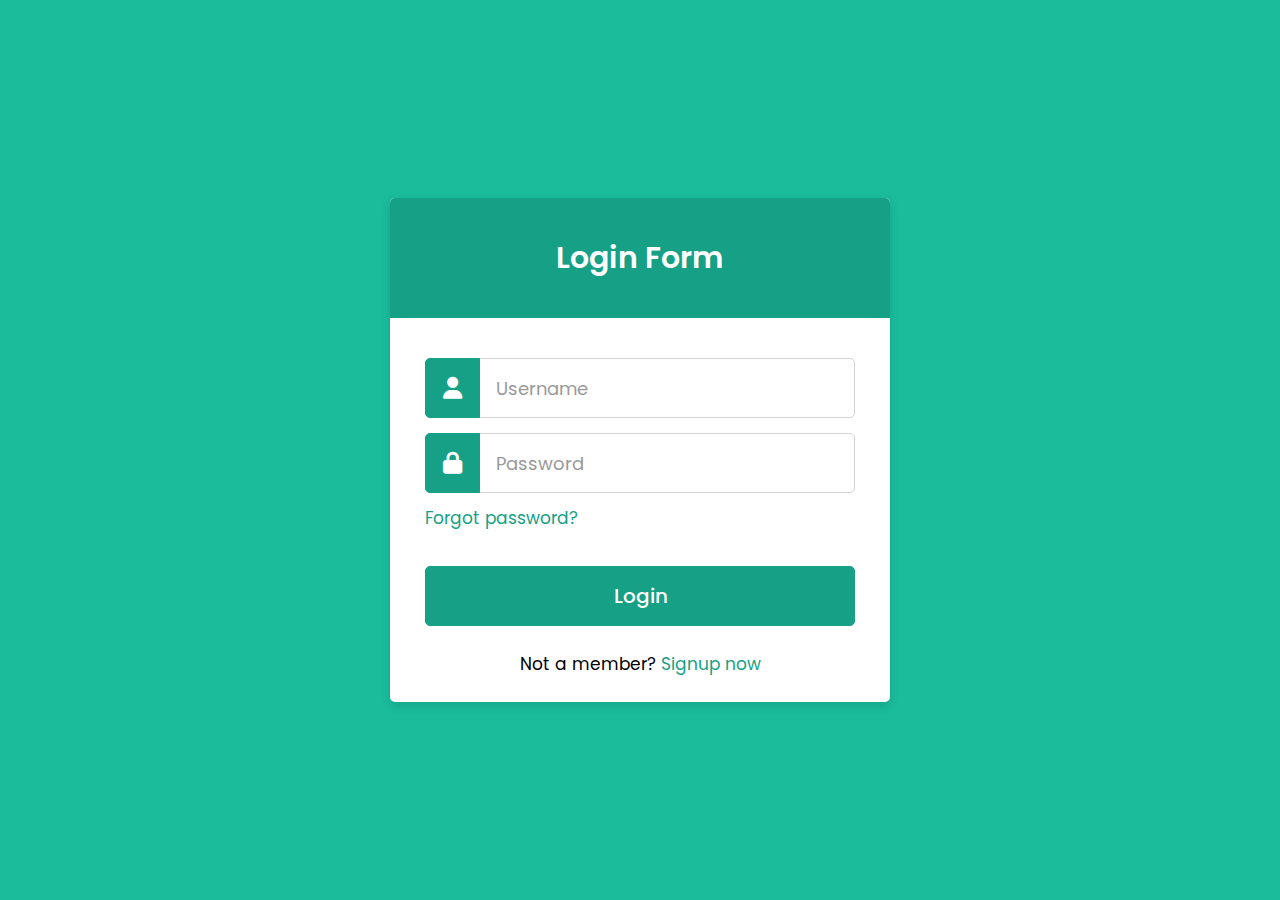
<file: Users/Ayush Mishra/OneDrive/Desktop/+genious/Quiz-Appli/Quiz-Application/quix-app/index.html>
<!DOCTYPE html>
<html lang="en">
<head>
    <meta charset="UTF-8">
    <meta name="viewport" content="width=device-width, initial-scale=1.0">
    <title>Quiz Project</title>
    <link rel="stylesheet" href="style.css">
</head>
<body>
    
    <script>
        if (!sessionStorage.getItem('loggedIn')) {
          window.location.href = 'login.html'; // Redirect back to login if not logged in
        }
      </script>

    <section class="landing-page">

        <div class="wrapper">
            <div class="flex-content">
                <h1 class="vacation-heading">Welcome To Quiz </h1>
                <a href="#quiz-packages" class="btn">Let's Play</a>
            </div>
        </div>

    </section>

    <!--header section-->
    <header class="quiz-header" id="quiz-header">
        <h1 class="heading">Quiz Master</h1>
    </header>

    <nav class="main-nav">
        <a href="#">Home</a>
        <a href="#quiz-packages">Quiz</a>
        <a href="#Performer">Top Performers</a>
        <a href="#notes">Notes</a>
    </nav>
    


    <section class="quiz-packages-section" id="quiz-packages">
        <h1 class="quiz-heading">Coding Quiz</h1>
        <p class="quiz-text">You may decide to run a quiz show competition in your classroom to get students engaged in the material. Or you may want to run a quiz show style competition at home with friends as a challenging, fun way to hang out.Learn the rules for different rounds of on-stage quiz competition organized by PIET for schools and polytechnics. Find out the marks, time, hints and penalties for each round of science, commerce, arts and polytechnic categories.

        </p>
        <div class="package-wrapper">
            <div class="package-card">
                <img src=".//images/java1.png" alt="">
                <p class="card-heading">Java</p>
                <p class="card-text">.Lorem ipsum dolor sit amet consectetur adipisicing elit. Deserunt, excepturi voluptatum esse cum sit veritatis</p>
                <p class="card-heading">1000₹</p>
                <button class="btn" onclick="startQuiz('java')">Take Quiz</button>

            </div>
            <div class="package-card">
                <img src=".//images/python1.webp" alt="">
                <p class="card-heading">Python</p>
                <p class="card-text">Lorem ipsum dolor sit amet consectetur adipisicing elit. Deserunt, excepturi voluptatum esse cum sit veritatis.</p>
                <p class="card-heading">700₹</p>
                <button class="btn" onclick="startQuiz('python')">Take Quiz</button>
            </div>
            <div class="package-card">
                <img src=".//images/javascriptd.webp" alt="">
                <p class="card-heading">JavaScript</p>
                <p class="card-text">Lorem ipsum dolor sit amet consectetur adipisicing elit. Deserunt, excepturi voluptatum esse cum sit veritatis.</p>
                <p class="card-heading">400₹</p>
                <button class="btn">Take Quiz</button>
            </div>
            <div class="package-card">
                <img src=".//images/net.png" alt="">
                <p class="card-heading">.Net</p>
                <p class="card-text">Lorem ipsum dolor sit amet consectetur adipisicing elit. Deserunt, excepturi voluptatum esse cum sit veritatis.</p>
                <p class="card-heading">300₹</p>
                <button class="btn">Take Quiz</button>
            </div>

        </div>
    </section>


    <section class="Performer-quiz-section" id="Performer">
        <h1 class="quiz-heading">Top Performer</h1>
        <p class="quiz-text">Our top performers are the brightest minds who have consistently excelled in our quizzes, showcasing their expertise and dedication. They represent the pinnacle of knowledge across various subjects like Java, Python, and more. With impressive scores, they set the benchmark for others to follow and inspire the entire community to strive for excellence</p>
        <div class="image-card">
            <img src=".//images/Men1.jpg" alt="">
            <img src=".//images/men2.webp" alt="">
            <img src=".//images/men3.avif" alt="">
            <img src=".//images/men4.avif" alt="">
            <img src=".//images/women.avif" alt="">
            <img src=".//images/mens.avif" alt="">
        </div>
        
    </section>


    <section class="notes-section" id="notes">
        <h1 class="quiz-heading">Subject notes</h1>
        <p class="quiz-text">Since computers became both common and portable, there’s a big debate about note-taking by hand vs. digitally on a laptop, tablet, or phone. Although research suggests taking notes by hand improves memory more than with a digital device, they each have their unique strengths that perform better in certain situations. Your notes are for your own personal use, so there’s no need to be formal about them—you won’t have to submit them as academic writing. On the other hand, the more organized and consistent they are, the more convenient they become. </p>
        <div class="notes-div">
            <div class="notes-wrapper">
                <img src=".//images/java1.png" alt="">
            </div>
            <div class="notes-wrapper">
                <img src=".//images/cmp.jpeg" alt="">
            </div>
            <div class="notes-wrapper">
                <img src=".//images/spring.png" alt="">
            </div>
            <div class="notes-wrapper">
                <img src=".//images/react.png" alt="">
            </div>
            <div class="notes-wrapper">
                <img src=".//images/devops.png" alt="">
            </div>
            <div class="notes-wrapper">
                <img src=".//images/python.png" alt="">
            </div>

        </div>
    </section>

    

    <footer class="footer-section">
        <small>@All Right Reserver</small>
        <small>Developed  & Maintained By
            <a href="https://www.linkedin.com/feed/update/urn:li:activity:7040248706419339264/" target="_blank">Ayush Mishra</a>
        </small>
    </footer>

    <script src="index.js"></script>
    
</body>
</html>
</file>
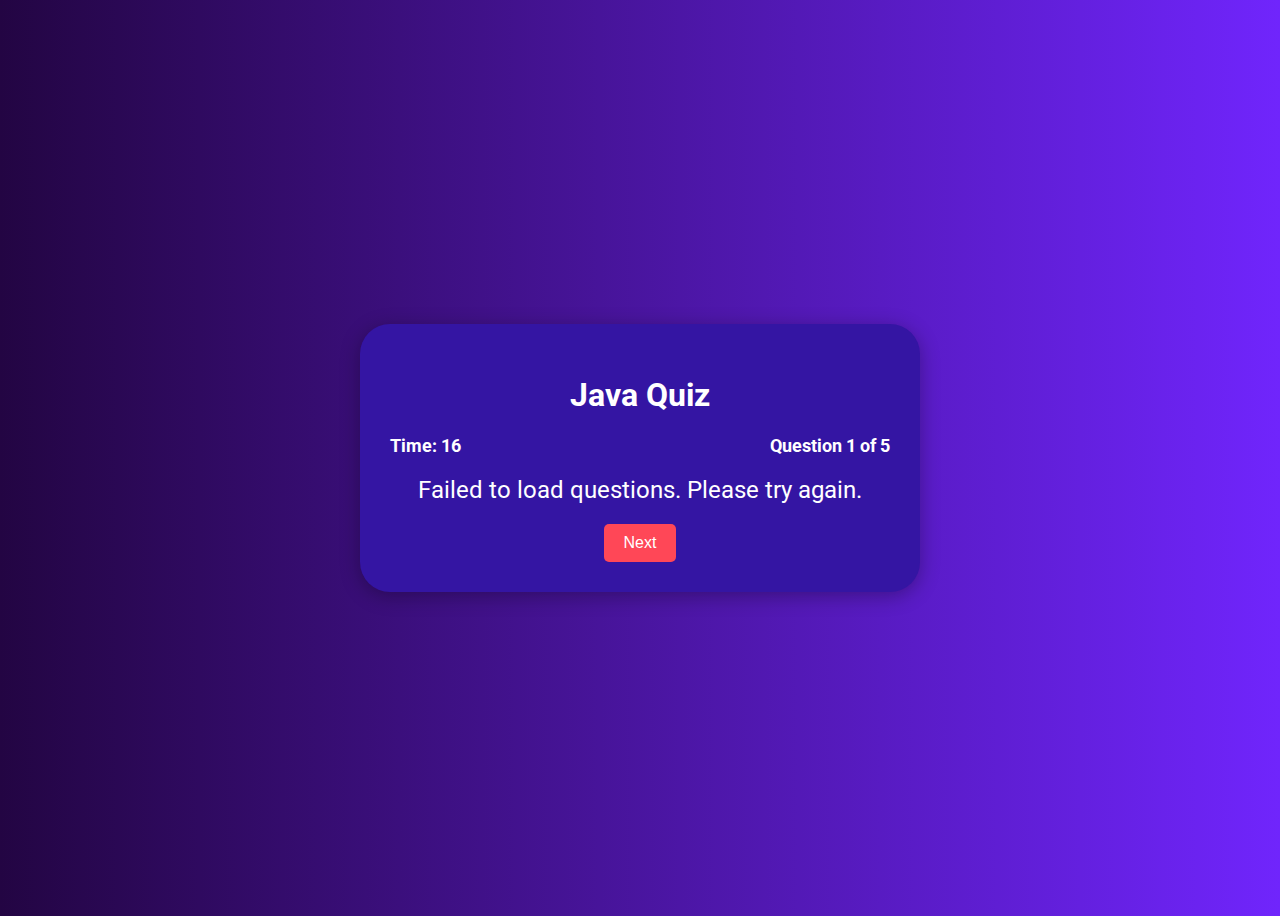
<file: Users/Ayush Mishra/OneDrive/Desktop/+genious/Quiz-Appli/Quiz-Application/quix-app/java-quiz.html>
<!DOCTYPE html>
<html lang="en">
<head>
    <meta charset="UTF-8">
    <meta name="viewport" content="width=device-width, initial-scale=1.0">
    <title>Java Quiz</title>
    <link rel="stylesheet" href="java-quiz.css">
    <link href="https://fonts.googleapis.com/css2?family=Roboto:wght@400;700&display=swap" rel="stylesheet">
</head>
<body>
    <div class="quiz-container">
        <h1>Java Quiz</h1>
        <div class="quiz-info">
            <div class="timer">Time: <span id="timer">16</span></div>
            <div class="question-number">Question <span id="current-question">1</span> of <span id="total-questions">5</span></div>
        </div>
        <div class="question" id="question-text">Loading Question Please Wait ...</div>
        <div class="options" id="options-container"></div>
        <button id="next-button" class="next-button" onclick="nextQuestion()">Next</button>
    </div>
    <script src="java-quiz.js"></script>
</body>
</html>
</file>
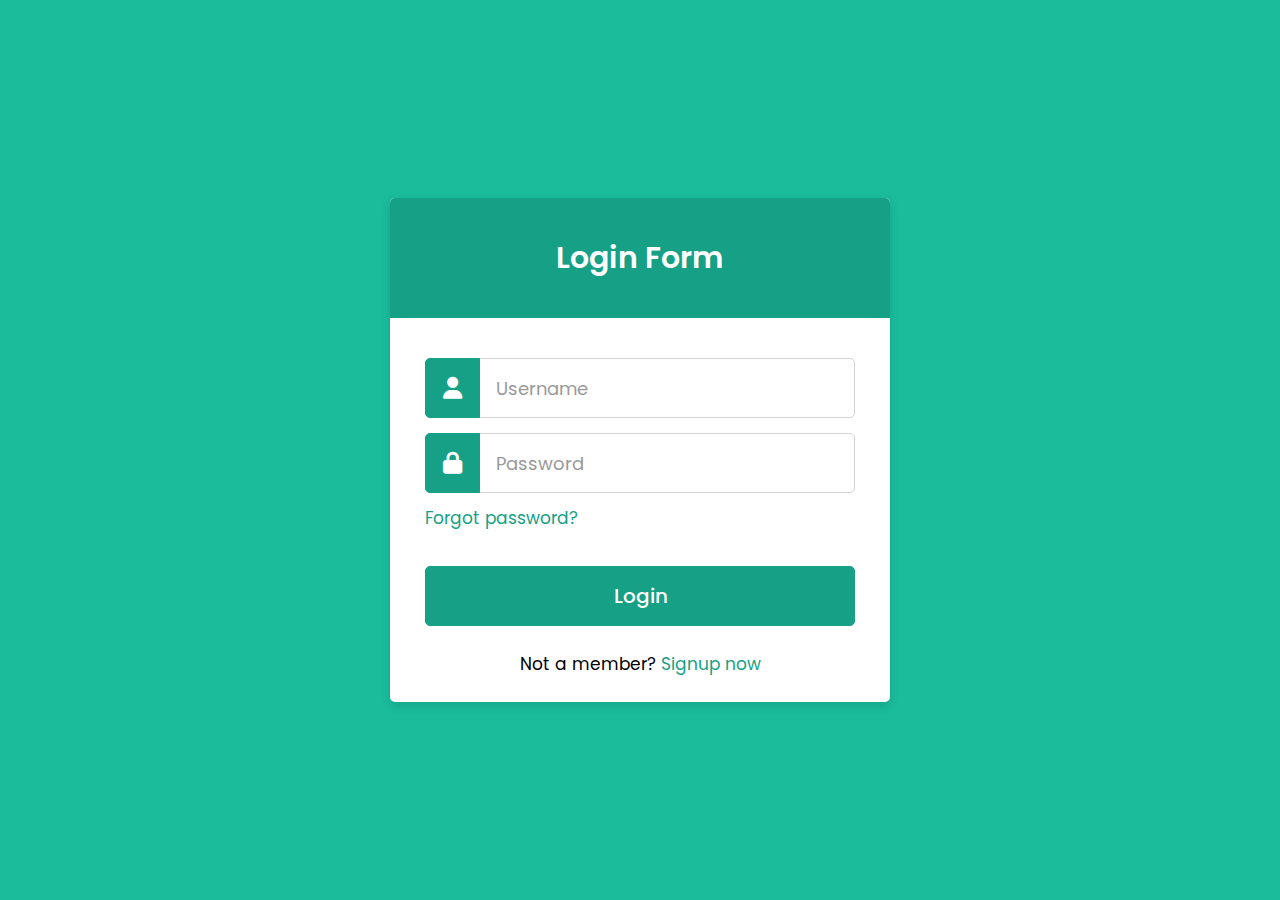
<file: Users/Ayush Mishra/OneDrive/Desktop/+genious/Quiz-Appli/Quiz-Application/quix-app/login.html>
<!DOCTYPE html>
<html lang="en">
<head>
  <meta charset="utf-8" />
  <meta name="viewport" content="width=device-width, initial-scale=1.0" />
  <title>Responsive Login Form</title>
  <link rel="stylesheet" href="login.css" />
  <link rel="stylesheet" href="https://cdnjs.cloudflare.com/ajax/libs/font-awesome/6.6.0/css/all.min.css" />
</head>
<body>
  <div class="wrapper">
    <div class="title"><span>Login Form</span></div>

    <!-- Login Form -->
    <form id="login-form" onsubmit="handleLogin(event)">
      <div class="row">
        <i class="fas fa-user"></i>
        <input type="text" id="username" placeholder="Username" required />
      </div>
      <div class="row">
        <i class="fas fa-lock"></i>
        <input type="password" id="password" placeholder="Password" required />
      </div>
      <div class="pass"><a href="#" onclick="showResetForm()">Forgot password?</a></div>
      <div class="row button">
        <input type="submit" value="Login" />
      </div>
      <div class="signup-link">Not a member? <a href="#">Signup now</a></div>
    </form>

    <!-- Reset Password Form -->
    <form id="reset-form" style="display: none;" onsubmit="handleReset(event)">
      <div class="title"><span>Reset Password</span></div>
      <div class="row">
        <i class="fas fa-envelope"></i>
        <input type="email" id="reset-email" placeholder="Enter your email" required />
      </div>
      <div class="row button">
        <input type="submit" value="Reset Password" />
      </div>
      <div class="back-link"><a href="#" onclick="showLoginForm()">Back to Login</a></div>
    </form>
  </div>

  <script>
    
    function handleLogin(event) {
      event.preventDefault(); 
      const username = document.getElementById('username').value;
      const password = document.getElementById('password').value;

      
      if (username === 'user123' && password === 'pass123') {
        sessionStorage.setItem('loggedIn', 'true'); 
        alert('Login successful!');
        window.location.href = 'index.html'; // Redirect to the main project page
      } else {
        alert('Incorrect username or password.');
      }
    }
    function showResetForm() {
      document.getElementById('login-form').style.display = 'none';
      document.getElementById('reset-form').style.display = 'block';
    }
    function handleReset(event) {
      event.preventDefault();
      const email = document.getElementById('reset-email').value;
      
      alert(`Password reset link sent to ${email}`);
      showLoginForm(); 
    }
    function showLoginForm() {
      document.getElementById('reset-form').style.display = 'none';
      document.getElementById('login-form').style.display = 'block';
    }
  </script>
</body>
</html>
</file>
<file: Users/Ayush Mishra/OneDrive/Desktop/+genious/Quiz-Appli/Quiz-Application/quix-app/style.css>
*{
    padding: 0;
    margin: 0;
}
html{
    scroll-behavior: smooth;
}
body{
    font-family: sans-serif;
}

.landing-page{
    background: white url(../quix-app/images/bg1.jpg) no-repeat scroll center;
    height: 100vh;
    background-size: cover;
    color: white;
}

.landing-page .wrapper{
    background-color: rgba(0, 0, 0, 0.5);
    height: 100%;
}

.landing-page .flex-content{
    display:flex;
    flex-direction: column;
    justify-content: center;
    align-items: center;
    height: 100%;
}

.landing-page .vacation-heading{
    font-size: 50px;
}

.btn{
    color: white;
    text-decoration: none;
    background-color: teal;
    padding: 10px 20px;
    border-radius: 5px;
    box-shadow: 0 0 5px black;
    margin-top: 20px;
}

.btn:hover{
    background-color: #565753;
}




/*
header section
*/

.quiz-header{
background : radial-gradient(#6452b4,rgb(19, 108, 160));
color: white;
padding: 30px;
text-align: center;
}

.quiz-header .heading{
    font-size: 60px;
}


.main-nav{
    background-color: lightgrey;
    text-align: center;
    padding: 15px;
    box-shadow: 0 0 10px black;
    position: sticky;
    top: 0;

}

.main-nav a{
    color: black;
    text-decoration: none;
    font-size: 20px;
    padding: 10px 30px;
    display: inline-block;

}

.main-nav a:hover{
    background-color: rgb(85, 117, 9);
    color: white;
    border-radius: 30px;
}




.quiz-heading{
    font-size: 90px;
    color: gray;
}

.quiz-text{
    color:#bfbebe;
    font-size: 25px;
    text-align: justify;
    padding: 0px 40px;
}

.Performer-quiz-section {
    text-align: center;
}

.Performer-quiz-section .quiz-heading {
    padding-top: 60px;
}

.Performer-quiz-section .image-card {
    object-fit: cover;
}

.image-card {
    display: grid;
    grid-template-columns: repeat(auto-fit, minmax(150px, 1fr));
    gap: 10px;
    padding: 10px;
    margin-top: 20px;
}

.image-card img {
    width: 100%;
    height: 400px;
    border-radius: 10px;
    object-fit: cover;
    transition: transform 0.6s ease, box-shadow 0.3s ease;
}

.image-card img:hover {
    transform: scale(1.1); 
    box-shadow: 0 10px 15px rgba(0, 0, 0, 0.2); 
}

.notes-section{
    text-align: center;
    padding: 100px;
}

.notes-section .notes-div{
    margin-top: 20px;
}

.notes-section .notes-wrapper{
    border: 2px solid black;
    width: 300px;
    height: 200px;
    overflow: hidden;
    border-radius: 10px;
    box-shadow: 0 0 10x gray;
    display: inline-block;
    margin: 20px;
}

.notes-section .notes-wrapper img{
    width: 100%;
    height: 100%;
    transition: all 0.5s;
    
}


.notes-section .notes-wrapper img:hover{
    transform: scale(1.1,1.1);
    cursor: pointer;
}

.quiz-packages-section{
    text-align: center;
    margin-top: 40px;
}

.quiz-packages-section .quiz-heading{
    padding-top: 60px;
}

.quiz-packages-section .package-wrapper{
    margin-top: 40px;
    padding: 20px;
}


.package-wrapper .package-card{
    box-shadow: 0 0 10px gray;
    border-radius: 5px;
    width:  260px;
    padding: 10px;
    display: inline-block;
    margin: 10px;
}

.package-card img{
    width: 100%;
    height: 200px;
    border-radius: 5px;
}

.package-card .card-heading{
    font-size: 25px;

}

.package-card .card-text{
    font-size: 20px;
    color: gray;
}

.package-card .btn{
    border-radius: 40px;
    box-shadow:  0 0 5px gray;
    border: none;
    margin-bottom: 10px;
}


.package-card .btn:hover{
    cursor: pointer;
}


.footer-section{
    background-color: black;
    padding: 40px;
    text-align: center;
    color: teal;
    text-decoration: none;
    font-weight: bold;
    margin-top: 50px;
}


@media (max-width: 768px) {
    .container {
        width: 95%;
    }
    
    nav {
        text-align: center;
    }

    nav a {
        display: block;
        margin: 0.5rem 0;
    }
}


@media (max-width: 480px) {
    body {
        padding: 1rem;
    }

    h1 {
        font-size: 1.5rem; 
    }

    nav a {
        font-size: 0.9rem; 
    }

    .container {
        width: 100%;
    }
}
</file>
<file: Users/Ayush Mishra/OneDrive/Desktop/+genious/Quiz-Appli/Quiz-Application/quix-app/java-quiz.css>
body {
    font-family: 'Roboto', sans-serif;
    background: linear-gradient(to right, #230543, #7025fc); /* Gradient background */
    color: #ffffff;
    display: flex;
    justify-content: center;
    align-items: center;
    height: 100vh;
}

.quiz-container {
    background-color: rgb(52, 21, 163);
    padding: 30px;
    border-radius: 30px;
    box-shadow: 0 4px 20px rgba(0, 0, 0, 0.3);
    width: 90%;
    max-width: 500px;
    text-align: center;
}

.quiz-info {
    display: flex;
    justify-content: space-between;
    margin-bottom: 20px;
}

.timer {
    font-size: 18px;
    font-weight: 700;
}

.question-number {
    font-size: 18px;
    font-weight: 700;
}

.question {
    font-size: 24px;
    margin: 20px 0;
}

.options {
    display: flex;
    flex-direction: column;
}

.option {
    background-color: #ffffff;
    color: #333;
    border: none;
    border-radius: 5px;
    padding: 10px;
    margin: 10px 0;
    cursor: pointer;
    transition: background-color 0.3s;
}

.option:hover {
    background-color: rgb(132, 133, 123)
}

.next-button {
    background-color: #ff4757; /* Red color for the button */
    color: white;
    border: none;
    border-radius: 5px;
    padding: 10px 20px;
    font-size: 16px;
    cursor: pointer;
    transition: background-color 0.3s;
}

.next-button:hover {
    background-color: #1d0ca1; /* Lighter red on hover */
}
</file>
<file: Users/Ayush Mishra/OneDrive/Desktop/+genious/Quiz-Appli/Quiz-Application/quix-app/login.css>
/* Importing Google Fonts - Poppins */
@import url("https://fonts.googleapis.com/css2?family=Poppins:wght@400;500;600;700&display=swap");

* {
  margin: 0;
  padding: 0;
  box-sizing: border-box;
  font-family: "Poppins", sans-serif;
}

body {
  display: flex;
  align-items: center;
  justify-content: center;
  height: 100vh;
  padding: 15px;
  background: #1abc9c;
  overflow: hidden;
}

.wrapper {
  max-width: 500px;
  width: 100%;
  background: #fff;
  border-radius: 5px;
  box-shadow: 0px 4px 10px 1px rgba(0, 0, 0, 0.1);
}

.wrapper .title {
  height: 120px;
  background: #16a085;
  border-radius: 5px 5px 0 0;
  color: #fff;
  font-size: 30px;
  font-weight: 600;
  display: flex;
  align-items: center;
  justify-content: center;
}

.wrapper form {
  padding: 25px 35px;
}

.wrapper form .row {
  height: 60px;
  margin-top: 15px;
  position: relative;
}

.wrapper form .row input {
  height: 100%;
  width: 100%;
  outline: none;
  padding-left: 70px;
  border-radius: 5px;
  border: 1px solid lightgrey;
  font-size: 18px;
  transition: all 0.3s ease;
}

form .row input:focus {
  border-color: #16a085;
}

form .row input::placeholder {
  color: #999;
}

.wrapper form .row i {
  position: absolute;
  width: 55px;
  height: 100%;
  color: #fff;
  font-size: 22px;
  background: #16a085;
  border: 1px solid #16a085;
  border-radius: 5px 0 0 5px;
  display: flex;
  align-items: center;
  justify-content: center;
}

.wrapper form .pass {
  margin-top: 12px;
}

.wrapper form .pass a {
  color: #16a085;
  font-size: 17px;
  text-decoration: none;
}

.wrapper form .pass a:hover {
  text-decoration: underline;
}

.wrapper form .button input {
  margin-top: 20px;
  color: #fff;
  font-size: 20px;
  font-weight: 500;
  padding-left: 0px;
  background: #16a085;
  border: 1px solid #16a085;
  cursor: pointer;
}

form .button input:hover {
  background: #12876f;
}

.wrapper form .signup-link {
  text-align: center;
  margin-top: 45px;
  font-size: 17px;
}

.wrapper form .signup-link a {
  color: #16a085;
  text-decoration: none;
}

form .signup-link a:hover {
  text-decoration: underline;
}
</file>
